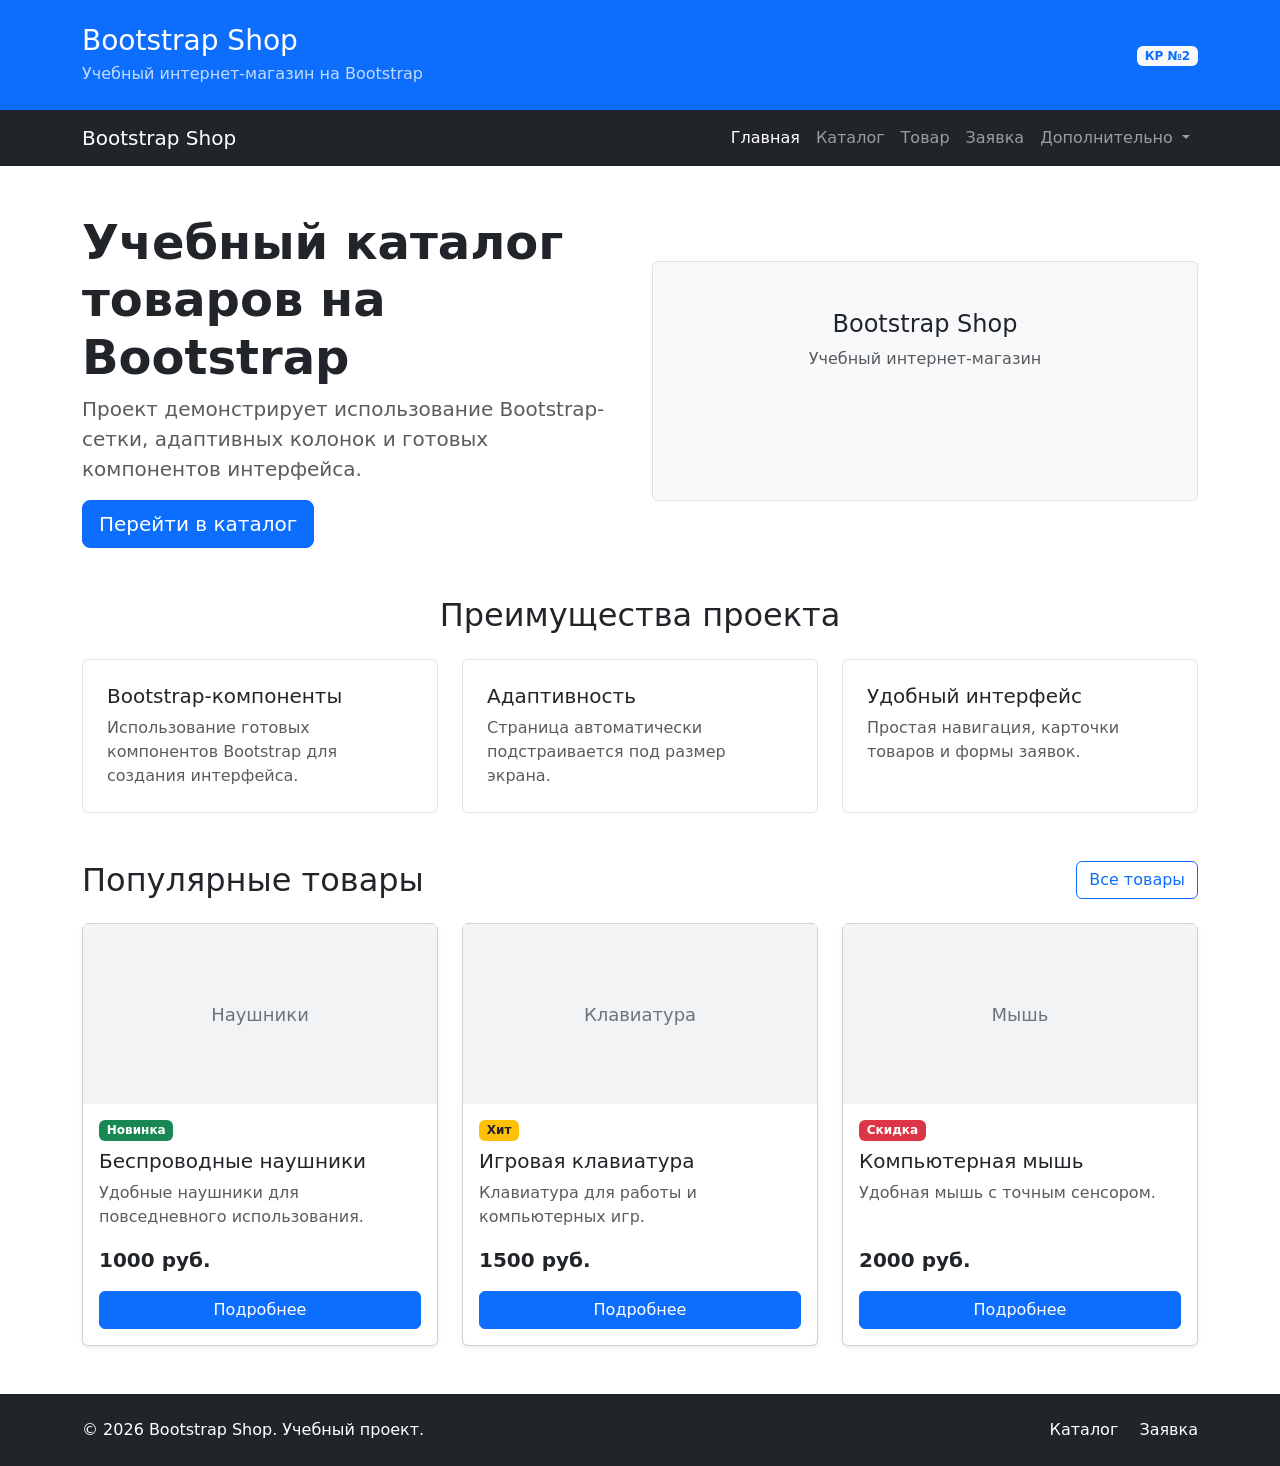
<file: index.html>
<!DOCTYPE html>
<html lang="ru">

<head>
    <meta charset="UTF-8">
    <meta name="viewport" content="width=device-width, initial-scale=1.0">
    <title>Главная — Bootstrap Shop</title>

    <link href="https://cdn.jsdelivr.net/npm/bootstrap@5.3.8/dist/css/bootstrap.min.css" rel="stylesheet">
    <link rel="stylesheet" href="css/custom.css">
</head>

<body>

    <!-- Шапка -->
    <header class="bg-primary text-white py-4">
        <div class="container">
            <div class="row align-items-center">
                <div class="col-12 col-md-8">
                    <h1 class="h3 mb-1">Bootstrap Shop</h1>
                    <p class="mb-0 opacity-75">Учебный интернет-магазин на Bootstrap</p>
                </div>

                <div class="col-12 col-md-4 text-md-end mt-3 mt-md-0">
                    <span class="badge bg-light text-primary">КР №2</span>
                </div>
            </div>
        </div>
    </header>

    <!-- Навигация -->
    <nav class="navbar navbar-expand-lg navbar-dark bg-dark">
        <div class="container">
            <a class="navbar-brand" href="index.html">Bootstrap Shop</a>

            <button class="navbar-toggler" type="button"
                data-bs-toggle="collapse" data-bs-target="#mainNavbar"
                aria-controls="mainNavbar" aria-expanded="false"
                aria-label="Переключить навигацию">
                <span class="navbar-toggler-icon"></span>
            </button>

            <div class="collapse navbar-collapse" id="mainNavbar">
                <ul class="navbar-nav ms-auto">
                    <li class="nav-item">
                        <a class="nav-link active" href="index.html">Главная</a>
                    </li>
                    <li class="nav-item">
                        <a class="nav-link" href="catalog.html">Каталог</a>
                    </li>
                    <li class="nav-item">
                        <a class="nav-link" href="product.html">Товар</a>
                    </li>
                    <li class="nav-item">
                        <a class="nav-link" href="order.html">Заявка</a>
                    </li>

                    <li class="nav-item dropdown">
                        <a class="nav-link dropdown-toggle" href="#"
                            role="button" data-bs-toggle="dropdown"
                            aria-expanded="false">
                            Дополнительно
                        </a>

                        <ul class="dropdown-menu">
                            <li><a class="dropdown-item" href="catalog.html">Все товары</a></li>
                            <li><a class="dropdown-item" href="order.html">Оформить заявку</a></li>
                            <li><a class="dropdown-item" href="#popular">Популярное</a></li>
                        </ul>
                    </li>
                </ul>
            </div>
        </div>
    </nav>

    <main>

        <!-- Hero-блок -->
        <section class="container my-5">
            <div class="row align-items-center g-4">

                <div class="col-12 col-lg-6">
                    <h2 class="display-5 fw-bold">
                        Учебный каталог товаров на Bootstrap
                    </h2>

                    <p class="lead text-muted">
                        Проект демонстрирует использование Bootstrap-сетки,
                        адаптивных колонок и готовых компонентов интерфейса.
                    </p>

                    <a class="btn btn-primary btn-lg" href="catalog.html">
                        Перейти в каталог
                    </a>
                </div>

                <div class="col-12 col-lg-6">
                    <div class="placeholder-box bg-light border rounded text-center p-5">
                        <h3 class="h4">Bootstrap Shop</h3>
                        <p class="text-muted mb-0">
                            Учебный интернет-магазин
                        </p>
                    </div>
                </div>

            </div>
        </section>

        <!-- Преимущества -->
        <section class="container my-5">
            <h2 class="text-center mb-4">Преимущества проекта</h2>

            <div class="row g-4">

                <div class="col-12 col-md-4">
                    <div class="p-4 border rounded h-100">
                        <h3 class="h5">Bootstrap-компоненты</h3>
                        <p class="text-muted mb-0">
                            Использование готовых компонентов Bootstrap
                            для создания интерфейса.
                        </p>
                    </div>
                </div>

                <div class="col-12 col-md-4">
                    <div class="p-4 border rounded h-100">
                        <h3 class="h5">Адаптивность</h3>
                        <p class="text-muted mb-0">
                            Страница автоматически подстраивается
                            под размер экрана.
                        </p>
                    </div>
                </div>

                <div class="col-12 col-md-4">
                    <div class="p-4 border rounded h-100">
                        <h3 class="h5">Удобный интерфейс</h3>
                        <p class="text-muted mb-0">
                            Простая навигация, карточки товаров
                            и формы заявок.
                        </p>
                    </div>
                </div>

            </div>
        </section>

        <!-- Популярные товары -->
        <section class="container my-5" id="popular">
            <div class="d-flex justify-content-between align-items-center mb-4">
                <h2 class="mb-0">Популярные товары</h2>
                <a class="btn btn-outline-primary" href="catalog.html">
                    Все товары
                </a>
            </div>

            <div class="row g-4">

                <div class="col-12 col-md-6 col-lg-4">
                    <div class="card h-100 shadow-sm">
                        <div class="placeholder-image">
                            Наушники
                        </div>
                        <div class="card-body d-flex flex-column">
                            <span class="badge bg-success align-self-start mb-2">Новинка</span>
                            <h3 class="card-title h5">Беспроводные наушники</h3>
                            <p class="card-text text-muted">
                                Удобные наушники для повседневного использования.
                            </p>
                            <p class="fw-bold fs-5 mt-auto">1000 руб.</p>
                            <a href="product.html" class="btn btn-primary">Подробнее</a>
                        </div>
                    </div>
                </div>

                <div class="col-12 col-md-6 col-lg-4">
                    <div class="card h-100 shadow-sm">
                        <div class="placeholder-image">
                            Клавиатура
                        </div>
                        <div class="card-body d-flex flex-column">
                            <span class="badge bg-warning text-dark align-self-start mb-2">Хит</span>
                            <h3 class="card-title h5">Игровая клавиатура</h3>
                            <p class="card-text text-muted">
                                Клавиатура для работы и компьютерных игр.
                            </p>
                            <p class="fw-bold fs-5 mt-auto">1500 руб.</p>
                            <a href="product.html" class="btn btn-primary">Подробнее</a>
                        </div>
                    </div>
                </div>

                <div class="col-12 col-md-6 col-lg-4">
                    <div class="card h-100 shadow-sm">
                        <div class="placeholder-image">
                            Мышь
                        </div>
                        <div class="card-body d-flex flex-column">
                            <span class="badge bg-danger align-self-start mb-2">Скидка</span>
                            <h3 class="card-title h5">Компьютерная мышь</h3>
                            <p class="card-text text-muted">
                                Удобная мышь с точным сенсором.
                            </p>
                            <p class="fw-bold fs-5 mt-auto">2000 руб.</p>
                            <a href="product.html" class="btn btn-primary">Подробнее</a>
                        </div>
                    </div>
                </div>

            </div>
        </section>

    </main>

    <!-- Подвал -->
    <footer class="bg-dark text-white py-4 mt-5">
        <div class="container">
            <div class="row align-items-center">
                <div class="col-12 col-md-6">
                    <p class="mb-0">&copy; 2026 Bootstrap Shop. Учебный проект.</p>
                </div>

                <div class="col-12 col-md-6 text-md-end mt-2 mt-md-0">
                    <a class="text-white text-decoration-none me-3" href="catalog.html">Каталог</a>
                    <a class="text-white text-decoration-none" href="order.html">Заявка</a>
                </div>
            </div>
        </div>
    </footer>

    <script src="https://cdn.jsdelivr.net/npm/bootstrap@5.3.8/dist/js/bootstrap.bundle.min.js"></script>

</body>
</html>
</file>
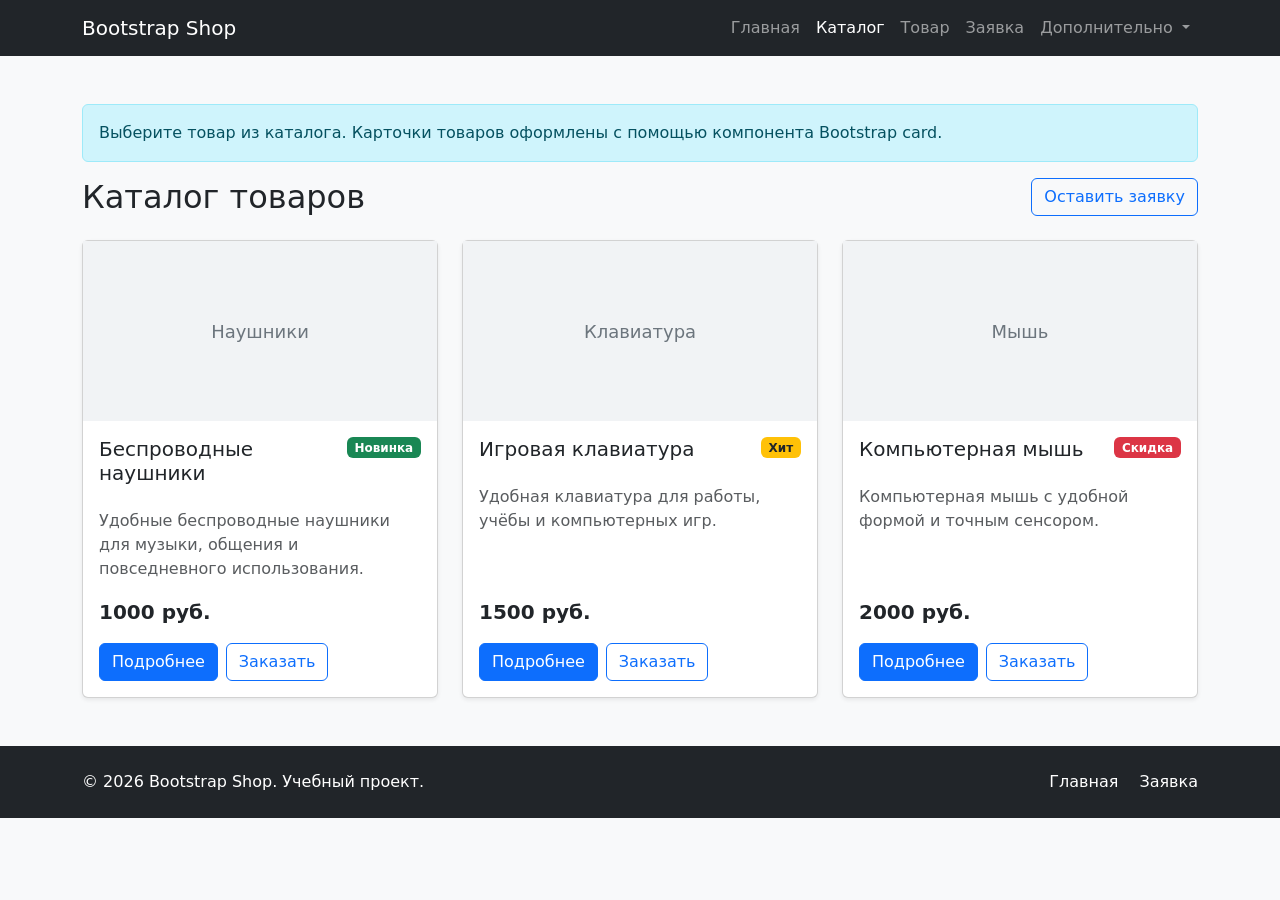
<file: catalog.html>
<!DOCTYPE html>
<html lang="ru">

<head>
    <meta charset="UTF-8">
    <meta name="viewport" content="width=device-width, initial-scale=1.0">
    <title>Каталог — Bootstrap Shop</title>

    <link href="https://cdn.jsdelivr.net/npm/bootstrap@5.3.8/dist/css/bootstrap.min.css" rel="stylesheet">
    <link rel="stylesheet" href="css/custom.css">
</head>

<body class="bg-light">

    <!-- Навигация -->
    <nav class="navbar navbar-expand-lg navbar-dark bg-dark">
        <div class="container">
            <a class="navbar-brand" href="index.html">Bootstrap Shop</a>

            <button class="navbar-toggler" type="button"
                data-bs-toggle="collapse" data-bs-target="#mainNavbar"
                aria-controls="mainNavbar" aria-expanded="false"
                aria-label="Переключить навигацию">
                <span class="navbar-toggler-icon"></span>
            </button>

            <div class="collapse navbar-collapse" id="mainNavbar">
                <ul class="navbar-nav ms-auto">
                    <li class="nav-item">
                        <a class="nav-link" href="index.html">Главная</a>
                    </li>
                    <li class="nav-item">
                        <a class="nav-link active" href="catalog.html">Каталог</a>
                    </li>
                    <li class="nav-item">
                        <a class="nav-link" href="product.html">Товар</a>
                    </li>
                    <li class="nav-item">
                        <a class="nav-link" href="order.html">Заявка</a>
                    </li>

                    <li class="nav-item dropdown">
                        <a class="nav-link dropdown-toggle" href="#"
                            role="button" data-bs-toggle="dropdown">
                            Дополнительно
                        </a>
                        <ul class="dropdown-menu">
                            <li><a class="dropdown-item" href="catalog.html">Все товары</a></li>
                            <li><a class="dropdown-item" href="order.html">Оформить заявку</a></li>
                            <li><a class="dropdown-item" href="index.html#popular">Популярное</a></li>
                        </ul>
                    </li>
                </ul>
            </div>
        </div>
    </nav>

    <main class="container my-5">

        <!-- Сообщение -->
        <div class="alert alert-info" role="alert">
            Выберите товар из каталога. Карточки товаров оформлены
            с помощью компонента Bootstrap card.
        </div>

        <div class="d-flex justify-content-between align-items-center mb-4">
            <h1 class="h2 mb-0">Каталог товаров</h1>
            <a class="btn btn-outline-primary" href="order.html">
                Оставить заявку
            </a>
        </div>

        <!-- Карточки товаров -->
        <div class="row g-4">

            <!-- Товар 1 -->
            <div class="col-12 col-md-6 col-lg-4">
                <div class="card h-100 shadow-sm">
                    <div class="placeholder-image">Наушники</div>

                    <div class="card-body d-flex flex-column">
                        <div class="d-flex justify-content-between align-items-start mb-3">
                            <h2 class="card-title h5">Беспроводные наушники</h2>
                            <span class="badge bg-success">Новинка</span>
                        </div>

                        <p class="card-text text-muted">
                            Удобные беспроводные наушники для музыки,
                            общения и повседневного использования.
                        </p>

                        <p class="fw-bold fs-5 mt-auto">1000 руб.</p>

                        <div class="d-flex gap-2">
                            <a class="btn btn-primary" href="product.html">Подробнее</a>

                            <button class="btn btn-outline-primary" type="button"
                                data-bs-toggle="modal" data-bs-target="#orderModal">
                                Заказать
                            </button>
                        </div>
                    </div>
                </div>
            </div>

            <!-- Товар 2 -->
            <div class="col-12 col-md-6 col-lg-4">
                <div class="card h-100 shadow-sm">
                    <div class="placeholder-image">Клавиатура</div>

                    <div class="card-body d-flex flex-column">
                        <div class="d-flex justify-content-between align-items-start mb-3">
                            <h2 class="card-title h5">Игровая клавиатура</h2>
                            <span class="badge bg-warning text-dark">Хит</span>
                        </div>

                        <p class="card-text text-muted">
                            Удобная клавиатура для работы, учёбы
                            и компьютерных игр.
                        </p>

                        <p class="fw-bold fs-5 mt-auto">1500 руб.</p>

                        <div class="d-flex gap-2">
                            <a class="btn btn-primary" href="product.html">Подробнее</a>

                            <button class="btn btn-outline-primary" type="button"
                                data-bs-toggle="modal" data-bs-target="#orderModal">
                                Заказать
                            </button>
                        </div>
                    </div>
                </div>
            </div>

            <!-- Товар 3 -->
            <div class="col-12 col-md-6 col-lg-4">
                <div class="card h-100 shadow-sm">
                    <div class="placeholder-image">Мышь</div>

                    <div class="card-body d-flex flex-column">
                        <div class="d-flex justify-content-between align-items-start mb-3">
                            <h2 class="card-title h5">Компьютерная мышь</h2>
                            <span class="badge bg-danger">Скидка</span>
                        </div>

                        <p class="card-text text-muted">
                            Компьютерная мышь с удобной формой
                            и точным сенсором.
                        </p>

                        <p class="fw-bold fs-5 mt-auto">2000 руб.</p>

                        <div class="d-flex gap-2">
                            <a class="btn btn-primary" href="product.html">Подробнее</a>

                            <button class="btn btn-outline-primary" type="button"
                                data-bs-toggle="modal" data-bs-target="#orderModal">
                                Заказать
                            </button>
                        </div>
                    </div>
                </div>
            </div>

        </div>

        <!-- Модальное окно заказа -->
        <div class="modal fade" id="orderModal" tabindex="-1"
            aria-labelledby="orderModalLabel" aria-hidden="true">

            <div class="modal-dialog">
                <div class="modal-content">

                    <div class="modal-header">
                        <h2 class="modal-title h5" id="orderModalLabel">
                            Быстрая заявка
                        </h2>

                        <button type="button" class="btn-close"
                            data-bs-dismiss="modal" aria-label="Закрыть"></button>
                    </div>

                    <div class="modal-body">
                        <p class="text-muted">
                            Оставьте контактные данные для оформления учебной заявки.
                        </p>

                        <form>
                            <div class="mb-3">
                                <label for="modal-name" class="form-label">Имя</label>
                                <input id="modal-name" type="text"
                                    class="form-control" required>
                            </div>

                            <div class="mb-3">
                                <label for="modal-phone" class="form-label">Телефон</label>
                                <input id="modal-phone" type="tel"
                                    class="form-control" required>
                            </div>

                            <div class="form-check">
                                <input id="modal-agree" class="form-check-input"
                                    type="checkbox" required>
                                <label class="form-check-label" for="modal-agree">
                                    Согласен на обработку данных
                                </label>
                            </div>

                            <div class="modal-footer px-0 pb-0 mt-3">
                                <button type="button" class="btn btn-secondary"
                                    data-bs-dismiss="modal">
                                    Закрыть
                                </button>

                                <button type="submit" class="btn btn-primary">
                                    Отправить
                                </button>
                            </div>
                        </form>
                    </div>

                </div>
            </div>
        </div>

    </main>

    <!-- Подвал -->
    <footer class="bg-dark text-white py-4 mt-5">
        <div class="container">
            <div class="row">
                <div class="col-12 col-md-6">
                    <p class="mb-0">&copy; 2026 Bootstrap Shop. Учебный проект.</p>
                </div>

                <div class="col-12 col-md-6 text-md-end">
                    <a href="index.html" class="text-white text-decoration-none me-3">Главная</a>
                    <a href="order.html" class="text-white text-decoration-none">Заявка</a>
                </div>
            </div>
        </div>
    </footer>

    <script src="https://cdn.jsdelivr.net/npm/bootstrap@5.3.8/dist/js/bootstrap.bundle.min.js"></script>

</body>
</html>
</file>
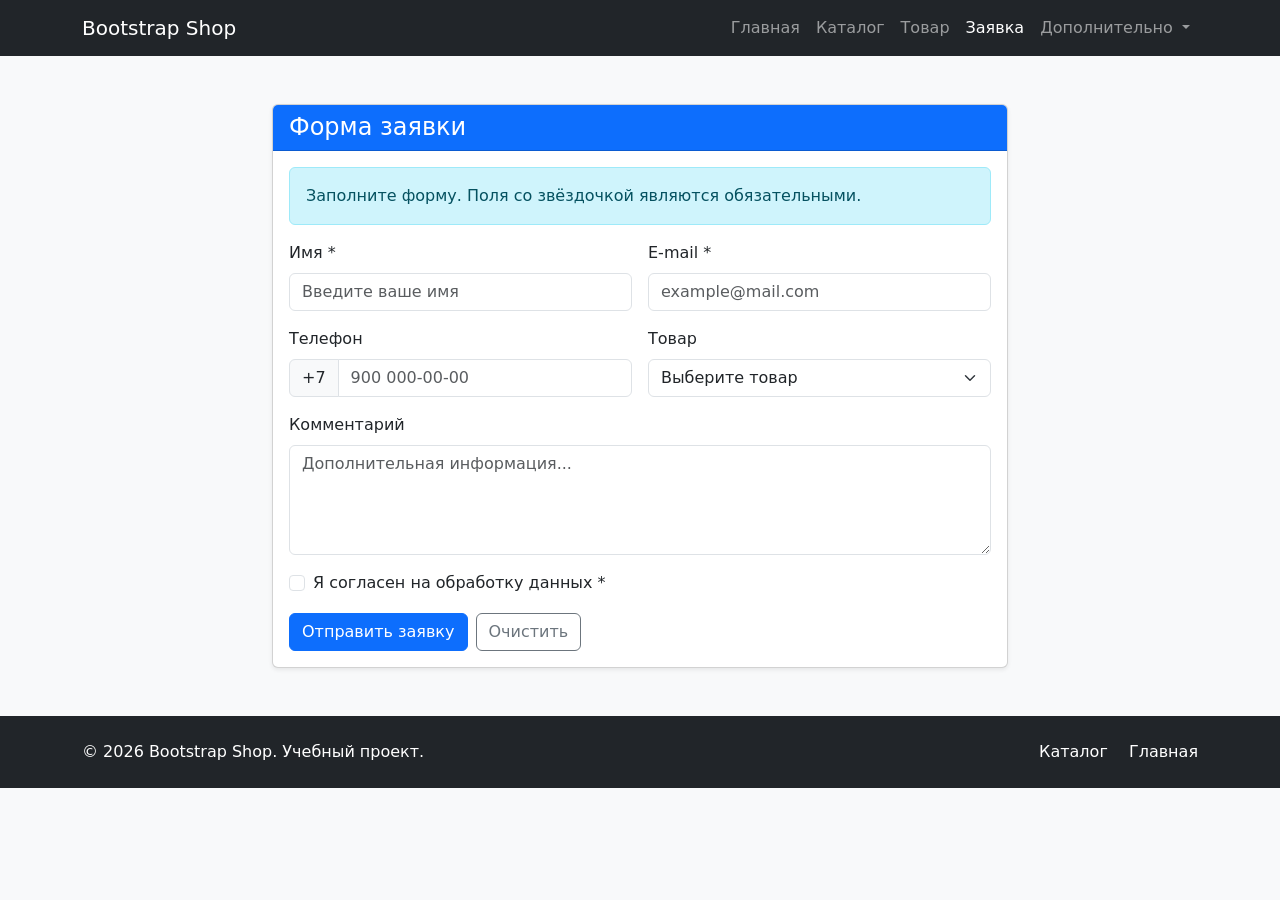
<file: order.html>
<!DOCTYPE html>
<html lang="ru">

<head>
    <meta charset="UTF-8">
    <meta name="viewport" content="width=device-width, initial-scale=1.0">
    <title>Заявка — Bootstrap Shop</title>

    <link href="https://cdn.jsdelivr.net/npm/bootstrap@5.3.8/dist/css/bootstrap.min.css" rel="stylesheet">
    <link rel="stylesheet" href="css/custom.css">
</head>

<body class="bg-light">

    <!-- Навигация -->
    <nav class="navbar navbar-expand-lg navbar-dark bg-dark">
        <div class="container">
            <a class="navbar-brand" href="index.html">Bootstrap Shop</a>

            <button class="navbar-toggler" type="button"
                data-bs-toggle="collapse" data-bs-target="#mainNavbar"
                aria-controls="mainNavbar" aria-expanded="false"
                aria-label="Переключить навигацию">
                <span class="navbar-toggler-icon"></span>
            </button>

            <div class="collapse navbar-collapse" id="mainNavbar">
                <ul class="navbar-nav ms-auto">
                    <li class="nav-item">
                        <a class="nav-link" href="index.html">Главная</a>
                    </li>
                    <li class="nav-item">
                        <a class="nav-link" href="catalog.html">Каталог</a>
                    </li>
                    <li class="nav-item">
                        <a class="nav-link" href="product.html">Товар</a>
                    </li>
                    <li class="nav-item">
                        <a class="nav-link active" href="order.html">Заявка</a>
                    </li>

                    <li class="nav-item dropdown">
                        <a class="nav-link dropdown-toggle" href="#"
                            role="button" data-bs-toggle="dropdown">
                            Дополнительно
                        </a>
                        <ul class="dropdown-menu">
                            <li><a class="dropdown-item" href="catalog.html">Все товары</a></li>
                            <li><a class="dropdown-item" href="order.html">Оформить заявку</a></li>
                            <li><a class="dropdown-item" href="index.html#popular">Популярное</a></li>
                        </ul>
                    </li>
                </ul>
            </div>
        </div>
    </nav>

    <main class="container my-5">

        <div class="row justify-content-center">

            <div class="col-12 col-lg-8">

                <div class="card shadow-sm">

                    <div class="card-header bg-primary text-white">
                        <h1 class="h4 mb-0">Форма заявки</h1>
                    </div>

                    <div class="card-body">

                        <div class="alert alert-info" role="alert">
                            Заполните форму. Поля со звёздочкой являются обязательными.
                        </div>

                        <form>

                            <div class="row g-3">

                                <!-- Имя -->
                                <div class="col-12 col-md-6">
                                    <label for="order-name" class="form-label">
                                        Имя *
                                    </label>

                                    <input id="order-name" name="name"
                                        type="text" class="form-control"
                                        placeholder="Введите ваше имя" required>
                                </div>

                                <!-- E-mail -->
                                <div class="col-12 col-md-6">
                                    <label for="order-email" class="form-label">
                                        E-mail *
                                    </label>

                                    <input id="order-email" name="email"
                                        type="email" class="form-control"
                                        placeholder="example@mail.com" required>
                                </div>

                                <!-- Телефон -->
                                <div class="col-12 col-md-6">
                                    <label for="order-phone" class="form-label">
                                        Телефон
                                    </label>

                                    <div class="input-group">
                                        <span class="input-group-text">+7</span>

                                        <input id="order-phone" name="phone"
                                            type="tel" class="form-control"
                                            placeholder="900 000-00-00">
                                    </div>
                                </div>

                                <!-- Выбор товара -->
                                <div class="col-12 col-md-6">
                                    <label for="order-product" class="form-label">
                                        Товар
                                    </label>

                                    <select id="order-product" name="product"
                                        class="form-select">
                                        <option value="" selected>Выберите товар</option>
                                        <option value="product-1">Беспроводные наушники</option>
                                        <option value="product-2">Игровая клавиатура</option>
                                        <option value="product-3">Компьютерная мышь</option>
                                    </select>
                                </div>

                                <!-- Комментарий -->
                                <div class="col-12">
                                    <label for="order-comment" class="form-label">
                                        Комментарий
                                    </label>

                                    <textarea id="order-comment" name="comment"
                                        class="form-control" rows="4"
                                        placeholder="Дополнительная информация..."></textarea>
                                </div>

                                <!-- Чекбокс -->
                                <div class="col-12">
                                    <div class="form-check">
                                        <input id="order-agree" name="agree"
                                            class="form-check-input"
                                            type="checkbox" required>

                                        <label class="form-check-label" for="order-agree">
                                            Я согласен на обработку данных *
                                        </label>
                                    </div>
                                </div>

                                <!-- Кнопки -->
                                <div class="col-12 d-flex flex-wrap gap-2">

                                    <button class="btn btn-primary" type="submit">
                                        Отправить заявку
                                    </button>

                                    <button class="btn btn-outline-secondary" type="reset">
                                        Очистить
                                    </button>

                                </div>

                            </div>

                        </form>

                    </div>
                </div>

            </div>
        </div>

    </main>

    <!-- Подвал -->
    <footer class="bg-dark text-white py-4 mt-5">
        <div class="container">
            <div class="row">
                <div class="col-12 col-md-6">
                    <p class="mb-0">&copy; 2026 Bootstrap Shop. Учебный проект.</p>
                </div>

                <div class="col-12 col-md-6 text-md-end">
                    <a href="catalog.html" class="text-white text-decoration-none me-3">Каталог</a>
                    <a href="index.html" class="text-white text-decoration-none">Главная</a>
                </div>
            </div>
        </div>
    </footer>

    <script src="https://cdn.jsdelivr.net/npm/bootstrap@5.3.8/dist/js/bootstrap.bundle.min.js"></script>

</body>
</html>
</file>
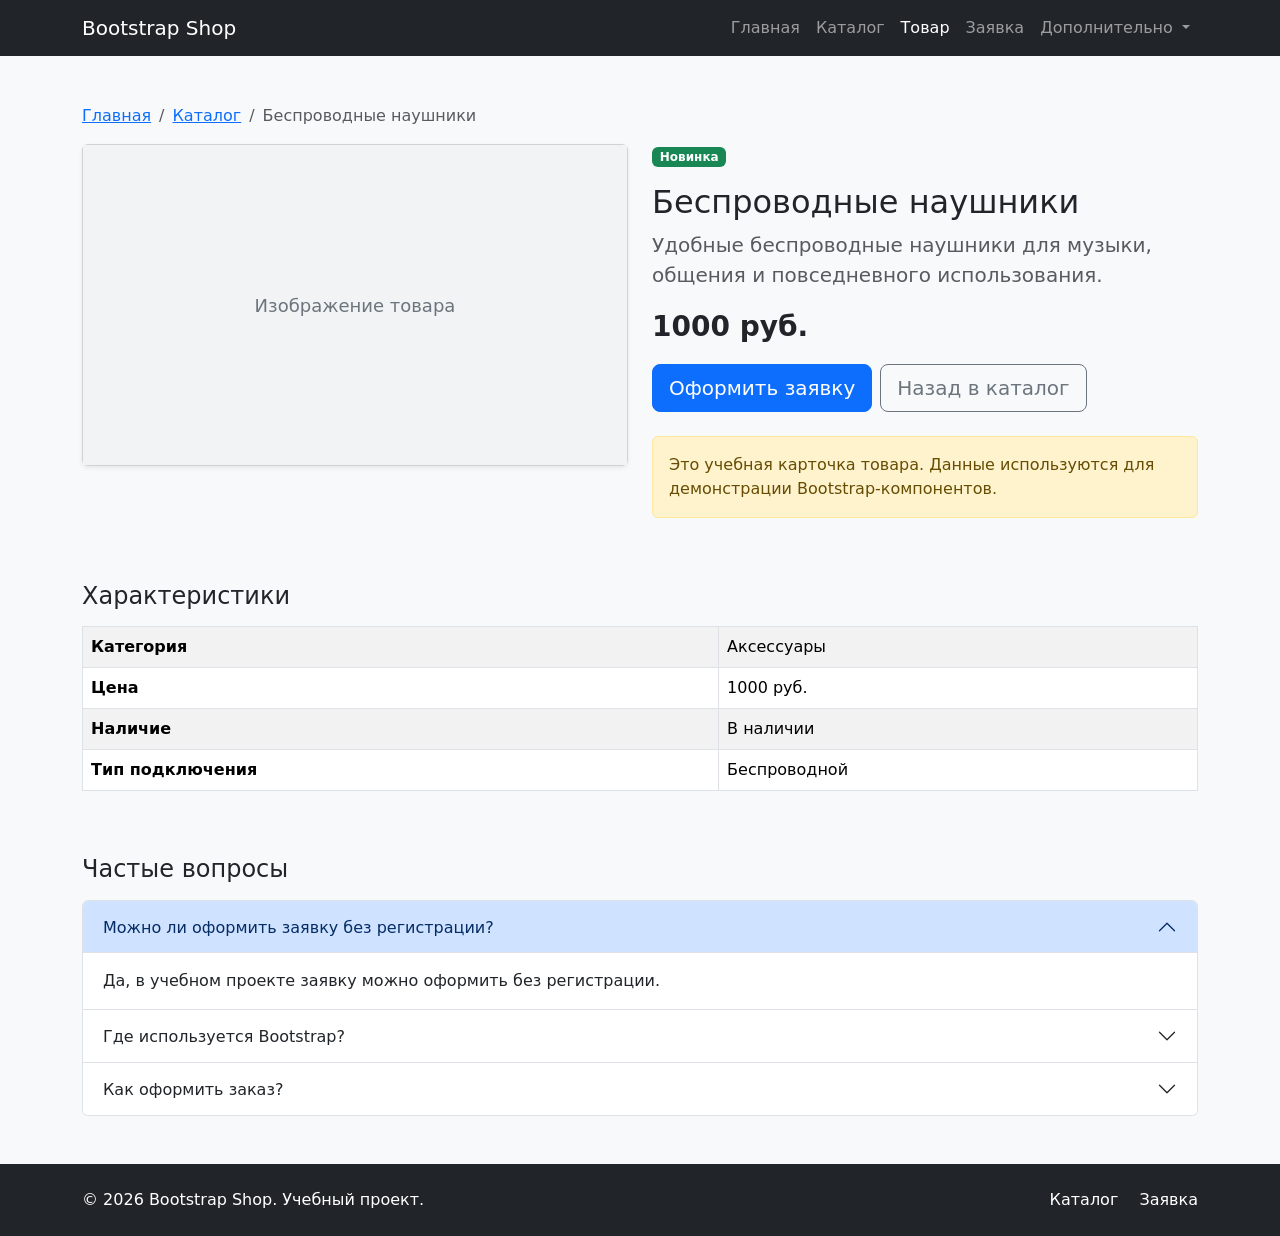
<file: product.html>
<!DOCTYPE html>
<html lang="ru">

<head>
    <meta charset="UTF-8">
    <meta name="viewport" content="width=device-width, initial-scale=1.0">
    <title>Товар — Bootstrap Shop</title>

    <link href="https://cdn.jsdelivr.net/npm/bootstrap@5.3.8/dist/css/bootstrap.min.css" rel="stylesheet">
    <link rel="stylesheet" href="css/custom.css">
</head>

<body class="bg-light">

    <!-- Навигация -->
    <nav class="navbar navbar-expand-lg navbar-dark bg-dark">
        <div class="container">
            <a class="navbar-brand" href="index.html">Bootstrap Shop</a>

            <button class="navbar-toggler" type="button"
                data-bs-toggle="collapse" data-bs-target="#mainNavbar"
                aria-controls="mainNavbar" aria-expanded="false"
                aria-label="Переключить навигацию">
                <span class="navbar-toggler-icon"></span>
            </button>

            <div class="collapse navbar-collapse" id="mainNavbar">
                <ul class="navbar-nav ms-auto">
                    <li class="nav-item">
                        <a class="nav-link" href="index.html">Главная</a>
                    </li>
                    <li class="nav-item">
                        <a class="nav-link" href="catalog.html">Каталог</a>
                    </li>
                    <li class="nav-item">
                        <a class="nav-link active" href="product.html">Товар</a>
                    </li>
                    <li class="nav-item">
                        <a class="nav-link" href="order.html">Заявка</a>
                    </li>

                    <li class="nav-item dropdown">
                        <a class="nav-link dropdown-toggle" href="#"
                            role="button" data-bs-toggle="dropdown">
                            Дополнительно
                        </a>
                        <ul class="dropdown-menu">
                            <li><a class="dropdown-item" href="catalog.html">Все товары</a></li>
                            <li><a class="dropdown-item" href="order.html">Оформить заявку</a></li>
                            <li><a class="dropdown-item" href="index.html#popular">Популярное</a></li>
                        </ul>
                    </li>
                </ul>
            </div>
        </div>
    </nav>

    <main class="container my-5">

        <!-- Хлебные крошки -->
        <nav aria-label="breadcrumb">
            <ol class="breadcrumb">
                <li class="breadcrumb-item">
                    <a href="index.html">Главная</a>
                </li>
                <li class="breadcrumb-item">
                    <a href="catalog.html">Каталог</a>
                </li>
                <li class="breadcrumb-item active" aria-current="page">
                    Беспроводные наушники
                </li>
            </ol>
        </nav>

        <!-- Описание товара -->
        <div class="row g-4">

            <div class="col-12 col-lg-6">
                <div class="card shadow-sm">
                    <div class="placeholder-image placeholder-large">
                        Изображение товара
                    </div>
                </div>
            </div>

            <div class="col-12 col-lg-6">

                <span class="badge bg-success mb-3">Новинка</span>

                <h1 class="h2">Беспроводные наушники</h1>

                <p class="lead text-muted">
                    Удобные беспроводные наушники для музыки,
                    общения и повседневного использования.
                </p>

                <p class="fs-3 fw-bold">1000 руб.</p>

                <div class="d-flex flex-wrap gap-2 mb-4">
                    <a class="btn btn-primary btn-lg" href="order.html">
                        Оформить заявку
                    </a>

                    <a class="btn btn-outline-secondary btn-lg" href="catalog.html">
                        Назад в каталог
                    </a>
                </div>

                <div class="alert alert-warning" role="alert">
                    Это учебная карточка товара. Данные используются
                    для демонстрации Bootstrap-компонентов.
                </div>

            </div>
        </div>

        <!-- Характеристики -->
        <section class="mt-5">
            <h2 class="h4 mb-3">Характеристики</h2>

            <div class="table-responsive">
                <table class="table table-striped table-bordered align-middle">
                    <tbody>
                        <tr>
                            <th scope="row">Категория</th>
                            <td>Аксессуары</td>
                        </tr>

                        <tr>
                            <th scope="row">Цена</th>
                            <td>1000 руб.</td>
                        </tr>

                        <tr>
                            <th scope="row">Наличие</th>
                            <td>В наличии</td>
                        </tr>

                        <tr>
                            <th scope="row">Тип подключения</th>
                            <td>Беспроводной</td>
                        </tr>
                    </tbody>
                </table>
            </div>
        </section>

        <!-- Accordion -->
        <section class="mt-5">
            <h2 class="h4 mb-3">Частые вопросы</h2>

            <div class="accordion" id="faqAccordion">

                <div class="accordion-item">
                    <h3 class="accordion-header">
                        <button class="accordion-button" type="button"
                            data-bs-toggle="collapse" data-bs-target="#faqOne"
                            aria-expanded="true" aria-controls="faqOne">
                            Можно ли оформить заявку без регистрации?
                        </button>
                    </h3>

                    <div id="faqOne" class="accordion-collapse collapse show"
                        data-bs-parent="#faqAccordion">
                        <div class="accordion-body">
                            Да, в учебном проекте заявку можно оформить
                            без регистрации.
                        </div>
                    </div>
                </div>

                <div class="accordion-item">
                    <h3 class="accordion-header">
                        <button class="accordion-button collapsed" type="button"
                            data-bs-toggle="collapse" data-bs-target="#faqTwo"
                            aria-expanded="false" aria-controls="faqTwo">
                            Где используется Bootstrap?
                        </button>
                    </h3>

                    <div id="faqTwo" class="accordion-collapse collapse"
                        data-bs-parent="#faqAccordion">
                        <div class="accordion-body">
                            Bootstrap используется для создания сетки,
                            карточек, форм, навигации и других элементов интерфейса.
                        </div>
                    </div>
                </div>

                <div class="accordion-item">
                    <h3 class="accordion-header">
                        <button class="accordion-button collapsed" type="button"
                            data-bs-toggle="collapse" data-bs-target="#faqThree"
                            aria-expanded="false" aria-controls="faqThree">
                            Как оформить заказ?
                        </button>
                    </h3>

                    <div id="faqThree" class="accordion-collapse collapse"
                        data-bs-parent="#faqAccordion">
                        <div class="accordion-body">
                            Перейдите на страницу заявки и заполните форму.
                        </div>
                    </div>
                </div>

            </div>
        </section>

    </main>

    <!-- Подвал -->
    <footer class="bg-dark text-white py-4 mt-5">
        <div class="container">
            <div class="row">
                <div class="col-12 col-md-6">
                    <p class="mb-0">&copy; 2026 Bootstrap Shop. Учебный проект.</p>
                </div>

                <div class="col-12 col-md-6 text-md-end">
                    <a href="catalog.html" class="text-white text-decoration-none me-3">Каталог</a>
                    <a href="order.html" class="text-white text-decoration-none">Заявка</a>
                </div>
            </div>
        </div>
    </footer>

    <script src="https://cdn.jsdelivr.net/npm/bootstrap@5.3.8/dist/js/bootstrap.bundle.min.js"></script>

</body>
</html>
</file>
<file: css/custom.css>
/* Основные настройки страницы */

body {
    min-height: 100vh;
}


/* Временные блоки изображений */

.placeholder-box {
    min-height: 240px;
}

.placeholder-image {
    min-height: 180px;
    background-color: #f1f3f5;
    display: flex;
    align-items: center;
    justify-content: center;
    color: #6c757d;
    font-size: 18px;
    font-weight: 500;
}

.placeholder-large {
    min-height: 320px;
}


/* Изображения в карточках */

.card-img-top {
    height: 180px;
    object-fit: cover;
}


/* Карточки товаров */

.card {
    transition: box-shadow 0.2s ease;
}

.card:hover {
    box-shadow: 0 4px 12px rgba(0, 0, 0, 0.1);
}


/* Подвал */

footer {
    margin-top: auto;
}
</file>
